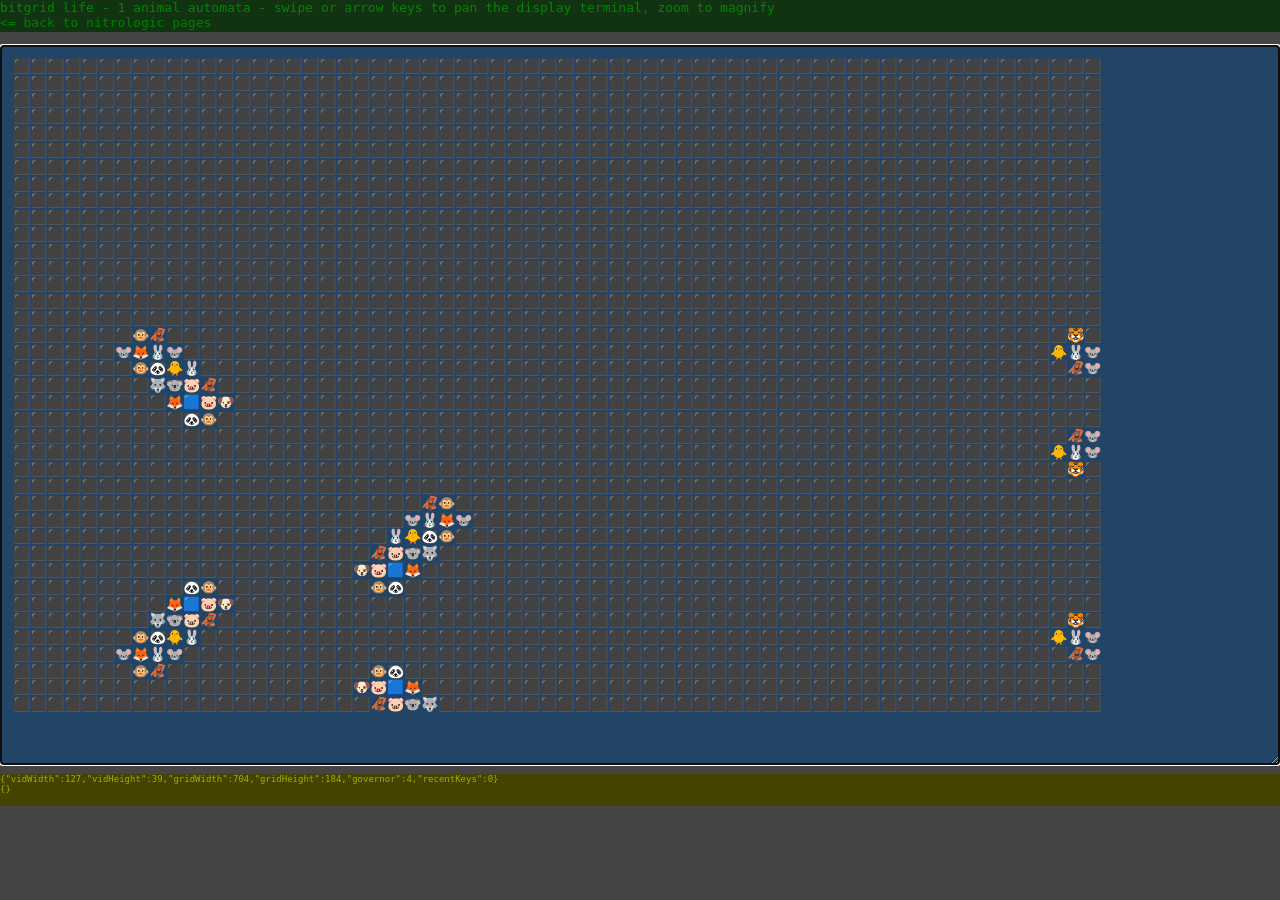
<file: maze/index.html>
<html lang="en">
<head>
<meta charset="UTF-8">
<meta name="google" content="notranslate" />
<meta name="description" content="various bitgrid examples">
<meta name="viewport" content="width=device-width, initial-scale=1">
<title>biblispec maze vanilla</title>
<link rel="stylesheet" href="vanilla.css" type="text/css" />
<script src="conway.js"></script>
<script src="bitgrid.js"></script>
<script src="vanilla.js"></script>
</head>
<body>
<pre id="header">bitgrid life - 1 animal automata - swipe or arrow keys to pan the display terminal, zoom to magnify
<a href="https://nitrologic.github.io"><= back to nitrologic pages</a></pre>    
<textarea id="console" autofocus>vanilla console</textarea>
<pre id="status"/>
</body>
</html>
</file>
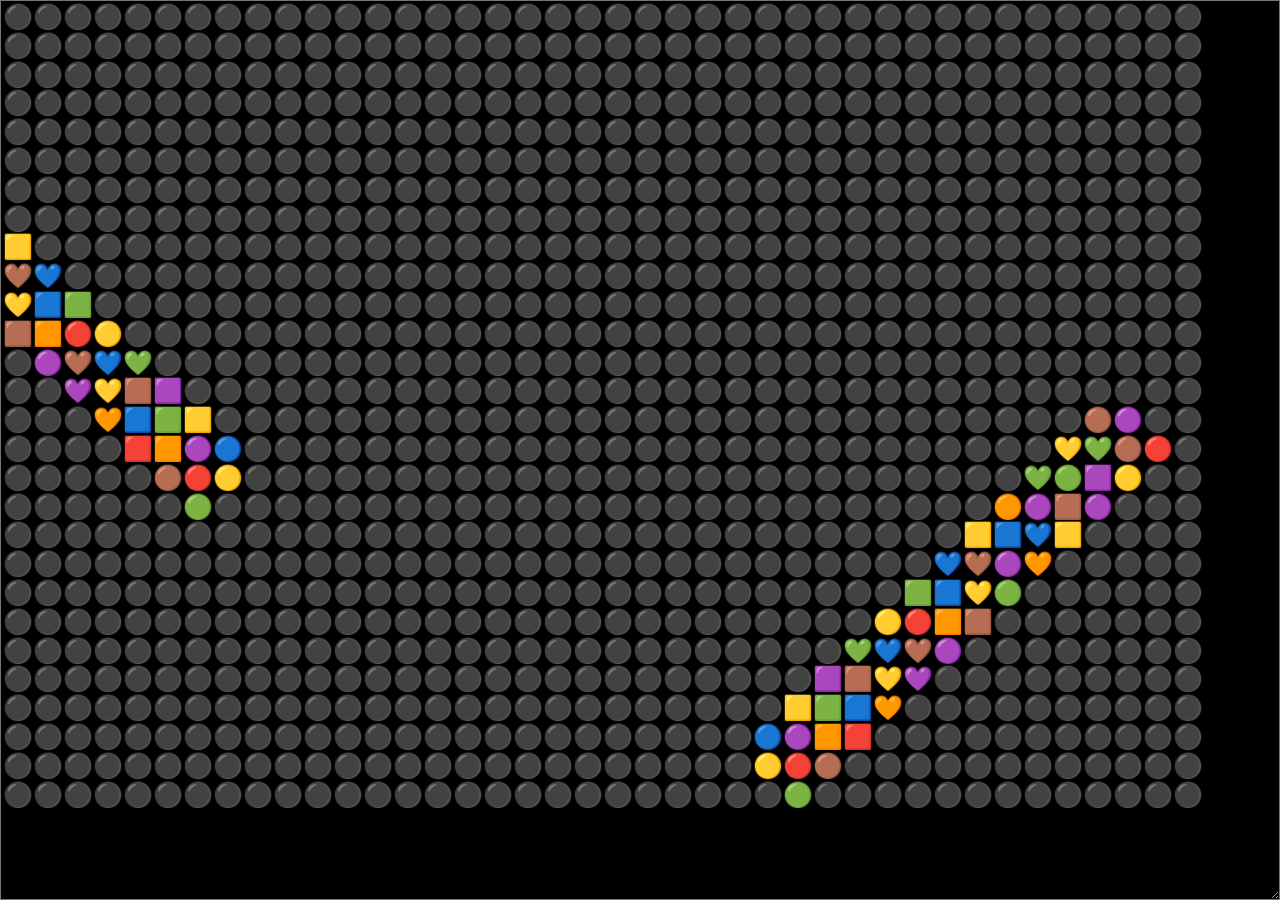
<file: maze/grid.html>
<html>
<head>
<meta charset="UTF-8">
<title>GRID</title>
<link rel="stylesheet" href="grid.css" />
<script>var exports = typeof exports === 'undefined' ? {} : exports;</script>
<script src="conway.js"></script>
<script src="vanillabitgrid.js"></script>
<script src="vanillagridclient.js"></script>
</head>
<body onload="initGrid();">
<textarea id="terminal">nitrologic biblispec grid</textarea>
</body>
</html>
</file>
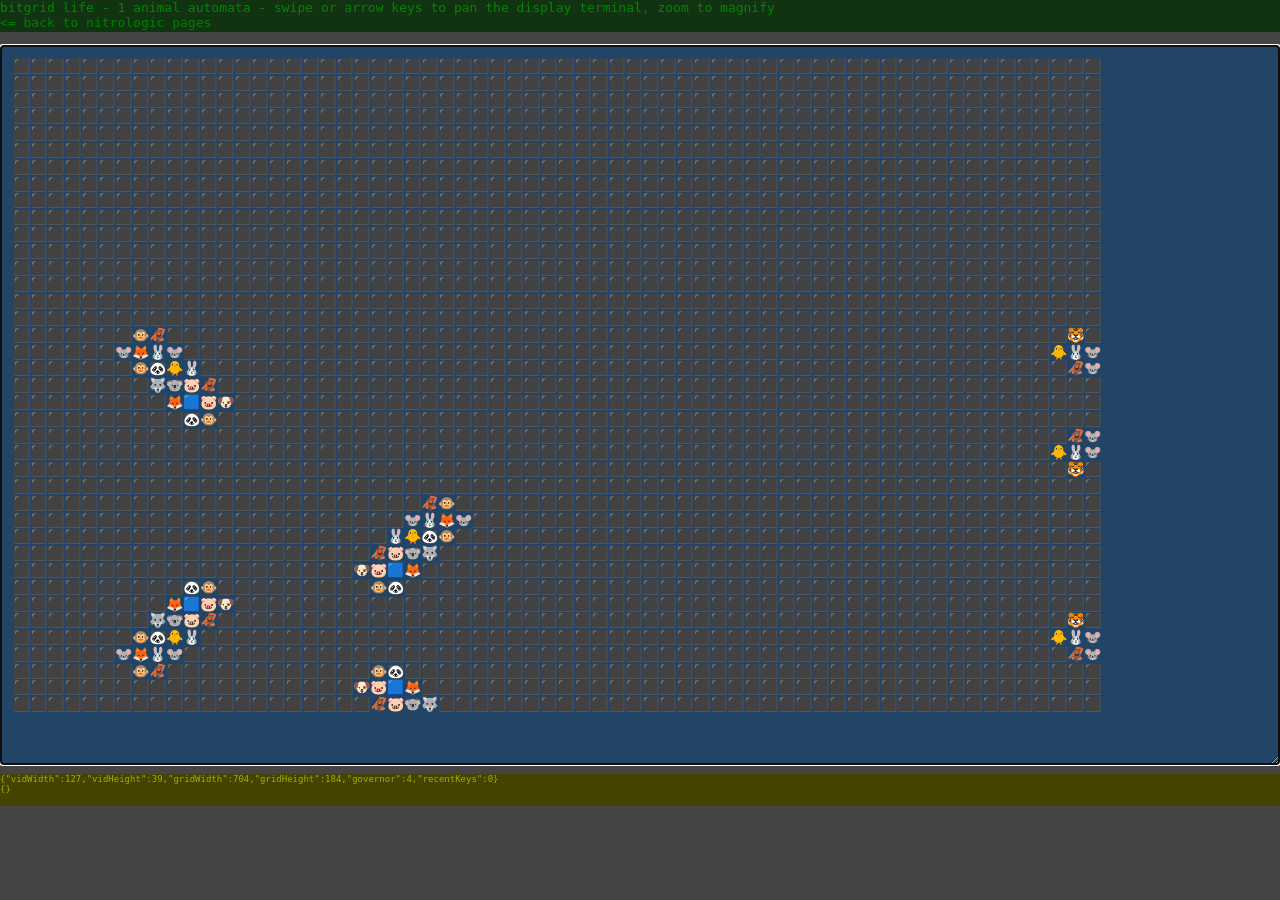
<file: maze/vanilla.html>
<html lang="en">
<head>
<meta charset="UTF-8">
<meta name="google" content="notranslate" />
<meta name="description" content="various bitgrid examples">
<meta name="viewport" content="width=device-width, initial-scale=1">
<title>biblispec maze vanilla</title>
<link rel="stylesheet" href="vanilla.css" type="text/css" />
<script src="conway.js"></script>
<script src="bitgrid.js"></script>
<script src="vanilla.js"></script>
</head>
<body>
<pre id="header">bitgrid life - 1 animal automata - swipe or arrow keys to pan the display terminal, zoom to magnify
<a href="https://nitrologic.github.io"><= back to nitrologic pages</a></pre>    
<textarea id="console" autofocus>vanilla console</textarea>
<pre id="status"/>
</body>
</html>
</file>
<file: maze/vanilla.css>
/* vanilla.css */
html, body {
    height: 100%;
    margin: 0;
    padding: 0px;
    background-color: #444;
    overflow: hidden;
}

#header {
    background-color: #131;
    color: #080;
    caret-color: #580;
    width: 100%;
    height: 32px;
}

#console {
    padding:12px;
    font-size: 14px;
    line-height: 1.2;
    background-color: #246;
    width: 100%;
    height: 80%;
    color: #080;
    caret-color: #580;
    font-family:
        "Cascadia Mono",
        "DejaVu Sans Mono",
        "Noto Sans Mono",
        Consolas,
        "Courier New",
        "SF Mono",
        Menlo,
        monospace,
        "Apple Color Emoji",
        "Segoe UI Emoji",
        "Noto Color Emoji";

    white-space: pre;
}

#status {
    background-color: #440;
    color: #aa0;
    caret-color: #840;
    width: 100%;
    height: 32px;
    font-size:x-small;
}


a:link {
  color: green;
  background-color: transparent;
  text-decoration: none;
}

a:visited {
  color: pink;
  background-color: transparent;
  text-decoration: none;
}

a:hover {
  color: red;
  background-color: transparent;
  text-decoration: underline;
}

a:active {
  color: yellow;
  background-color: transparent;
  text-decoration: underline;
}
</file>
<file: maze/grid.css>
/* grid.css */
html, body {
    height: 100%;
    margin: 0;
    padding: 0px;
    background-color: #444;
    overflow: hidden;
}

#terminal {
    background-color: #000000;
    width: 100%;
    height: 100%;
    color: #080;
    caret-color: #580;
    font-size: 24px;
    line-height: 1.2;
    font-family:
        "Cascadia Mono",
        "DejaVu Sans Mono",
        "Noto Sans Mono",
        Consolas,
        "Courier New",
        "SF Mono",
        Menlo,
        monospace,
        "Apple Color Emoji",
        "Segoe UI Emoji",
        "Noto Color Emoji";

    white-space: pre;
}
</file>
